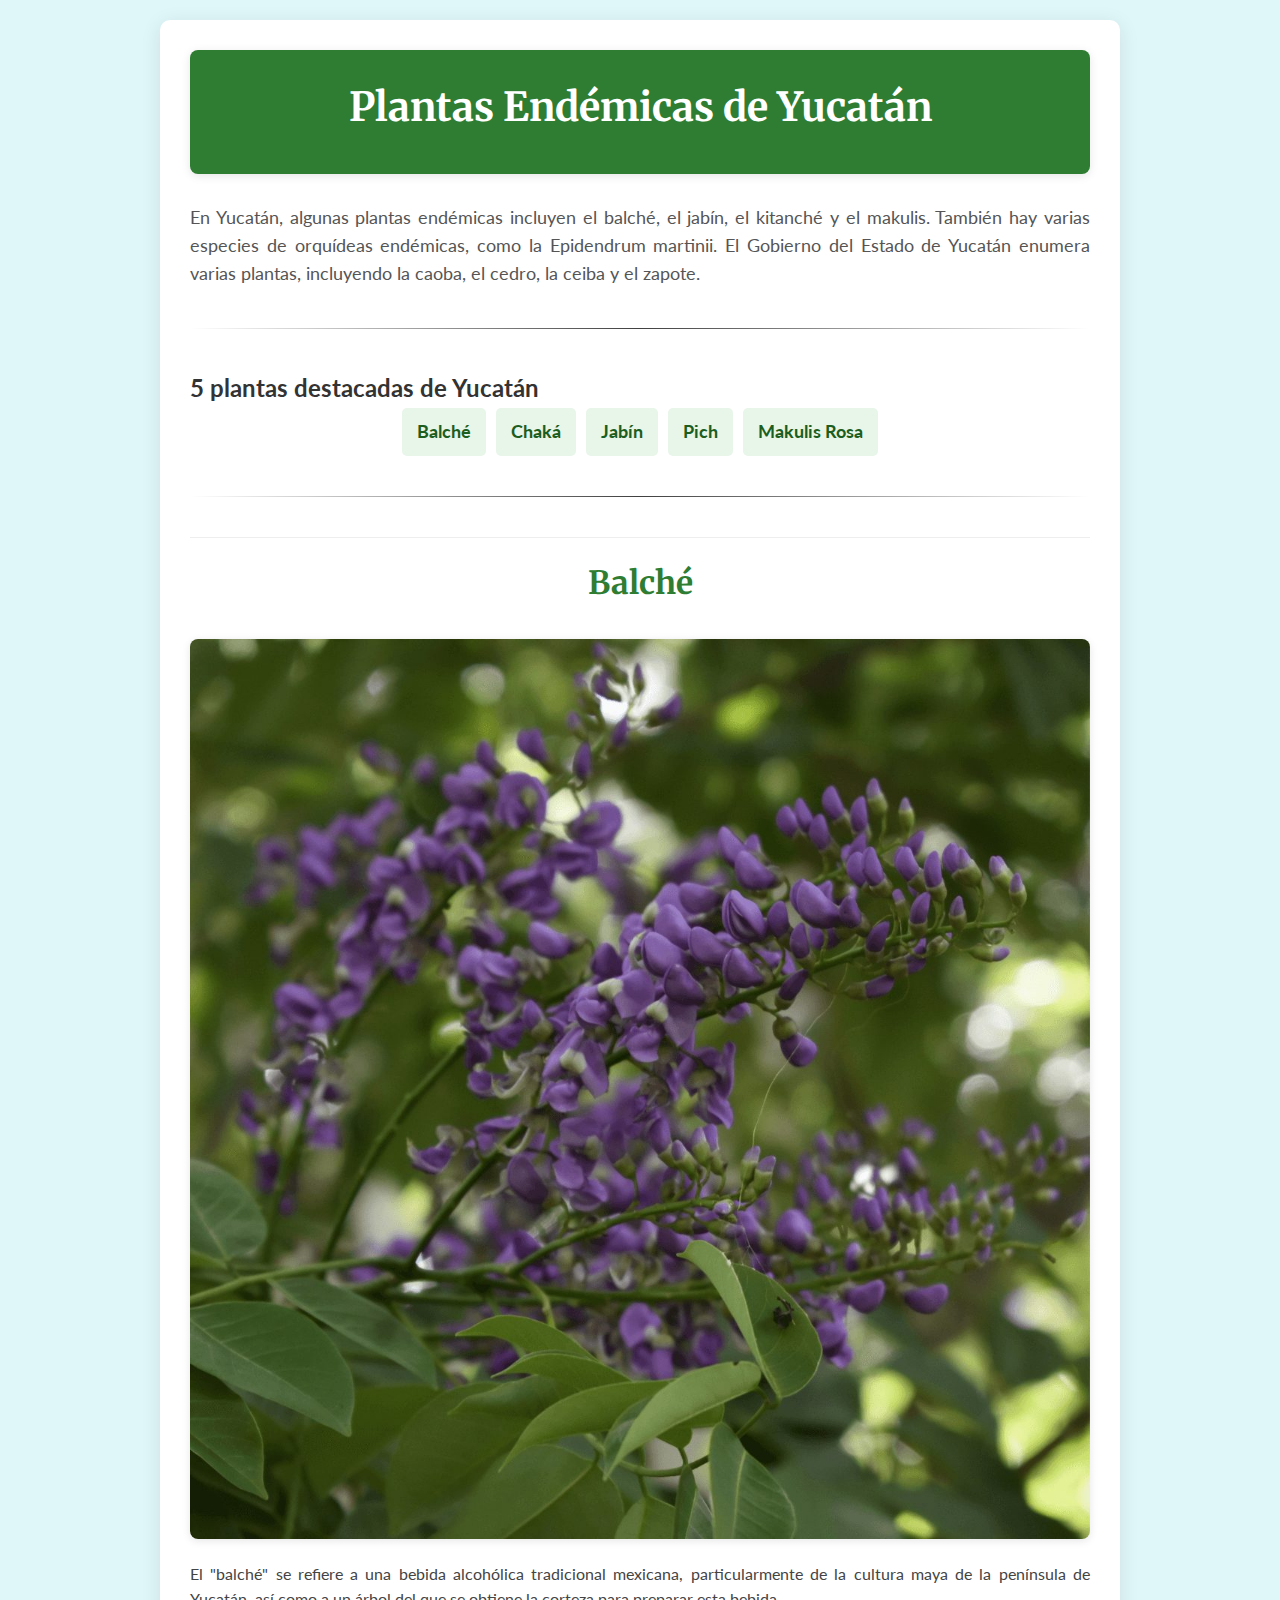
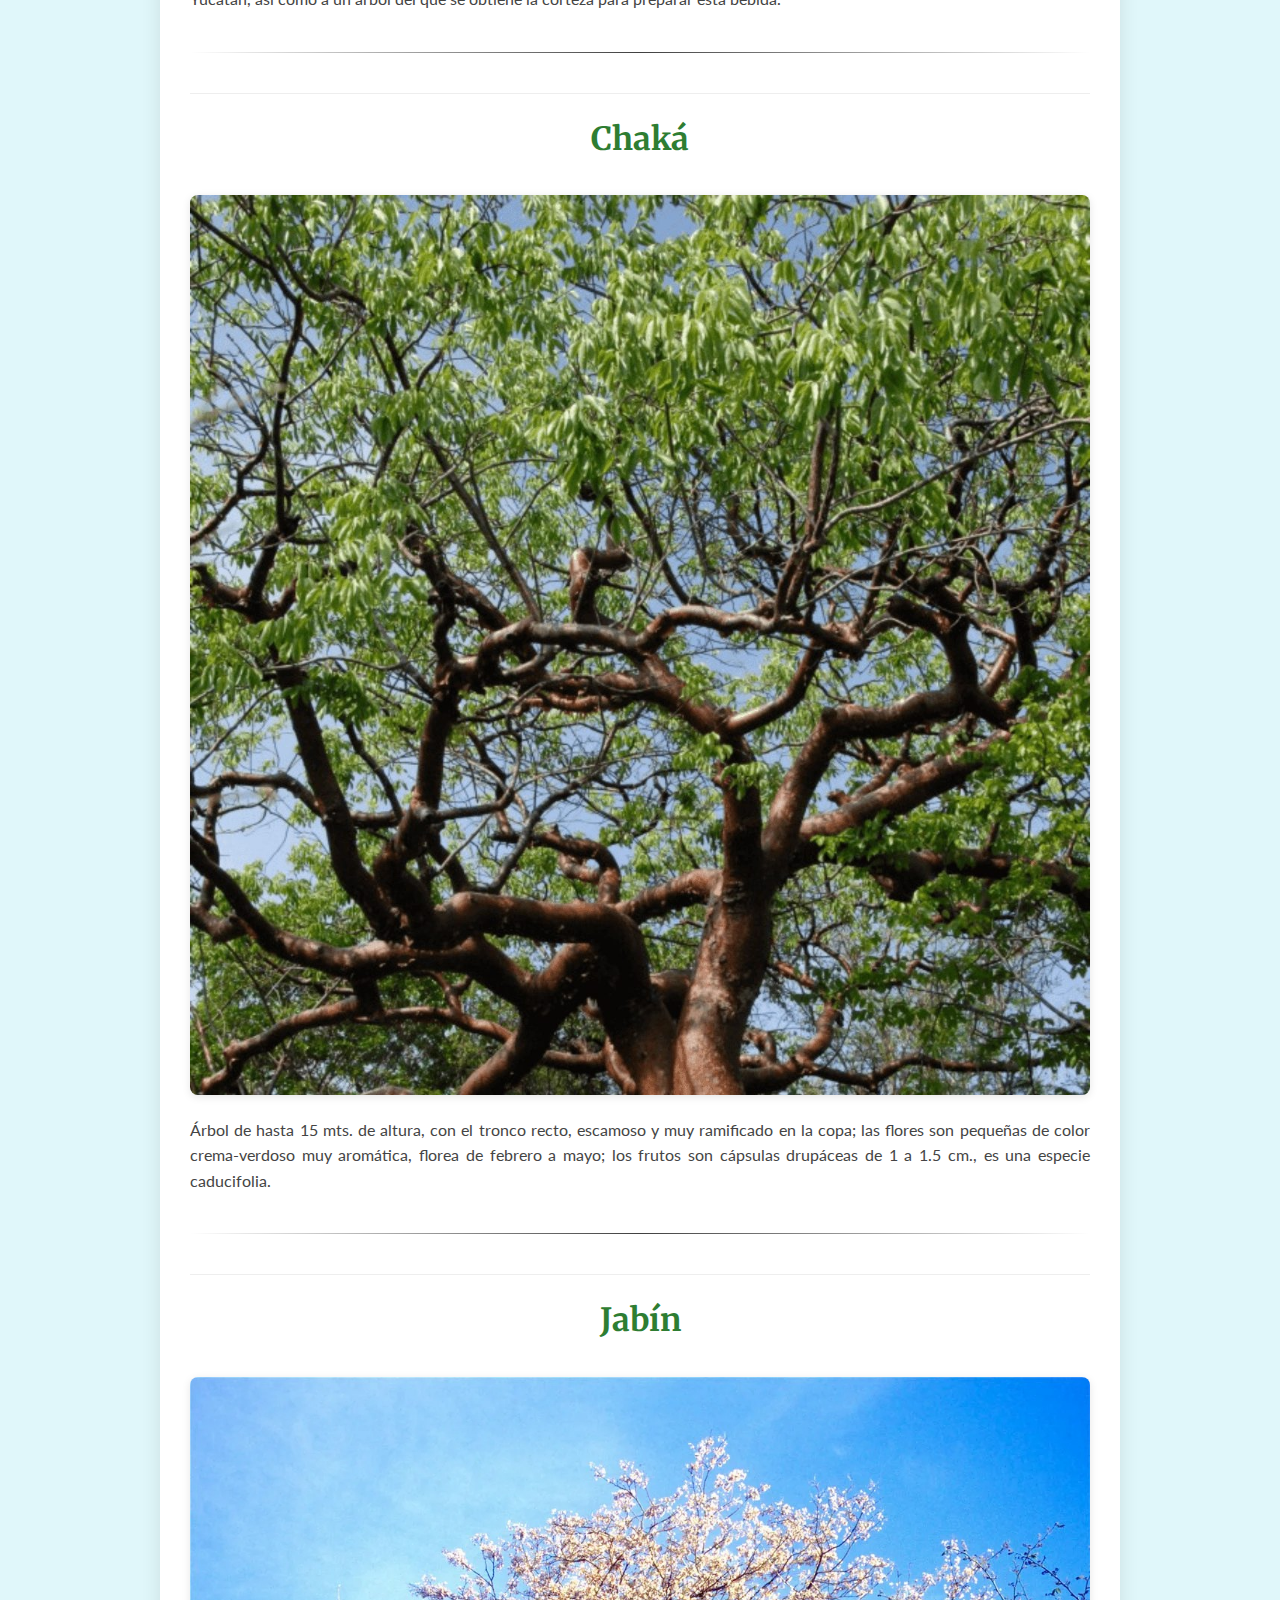
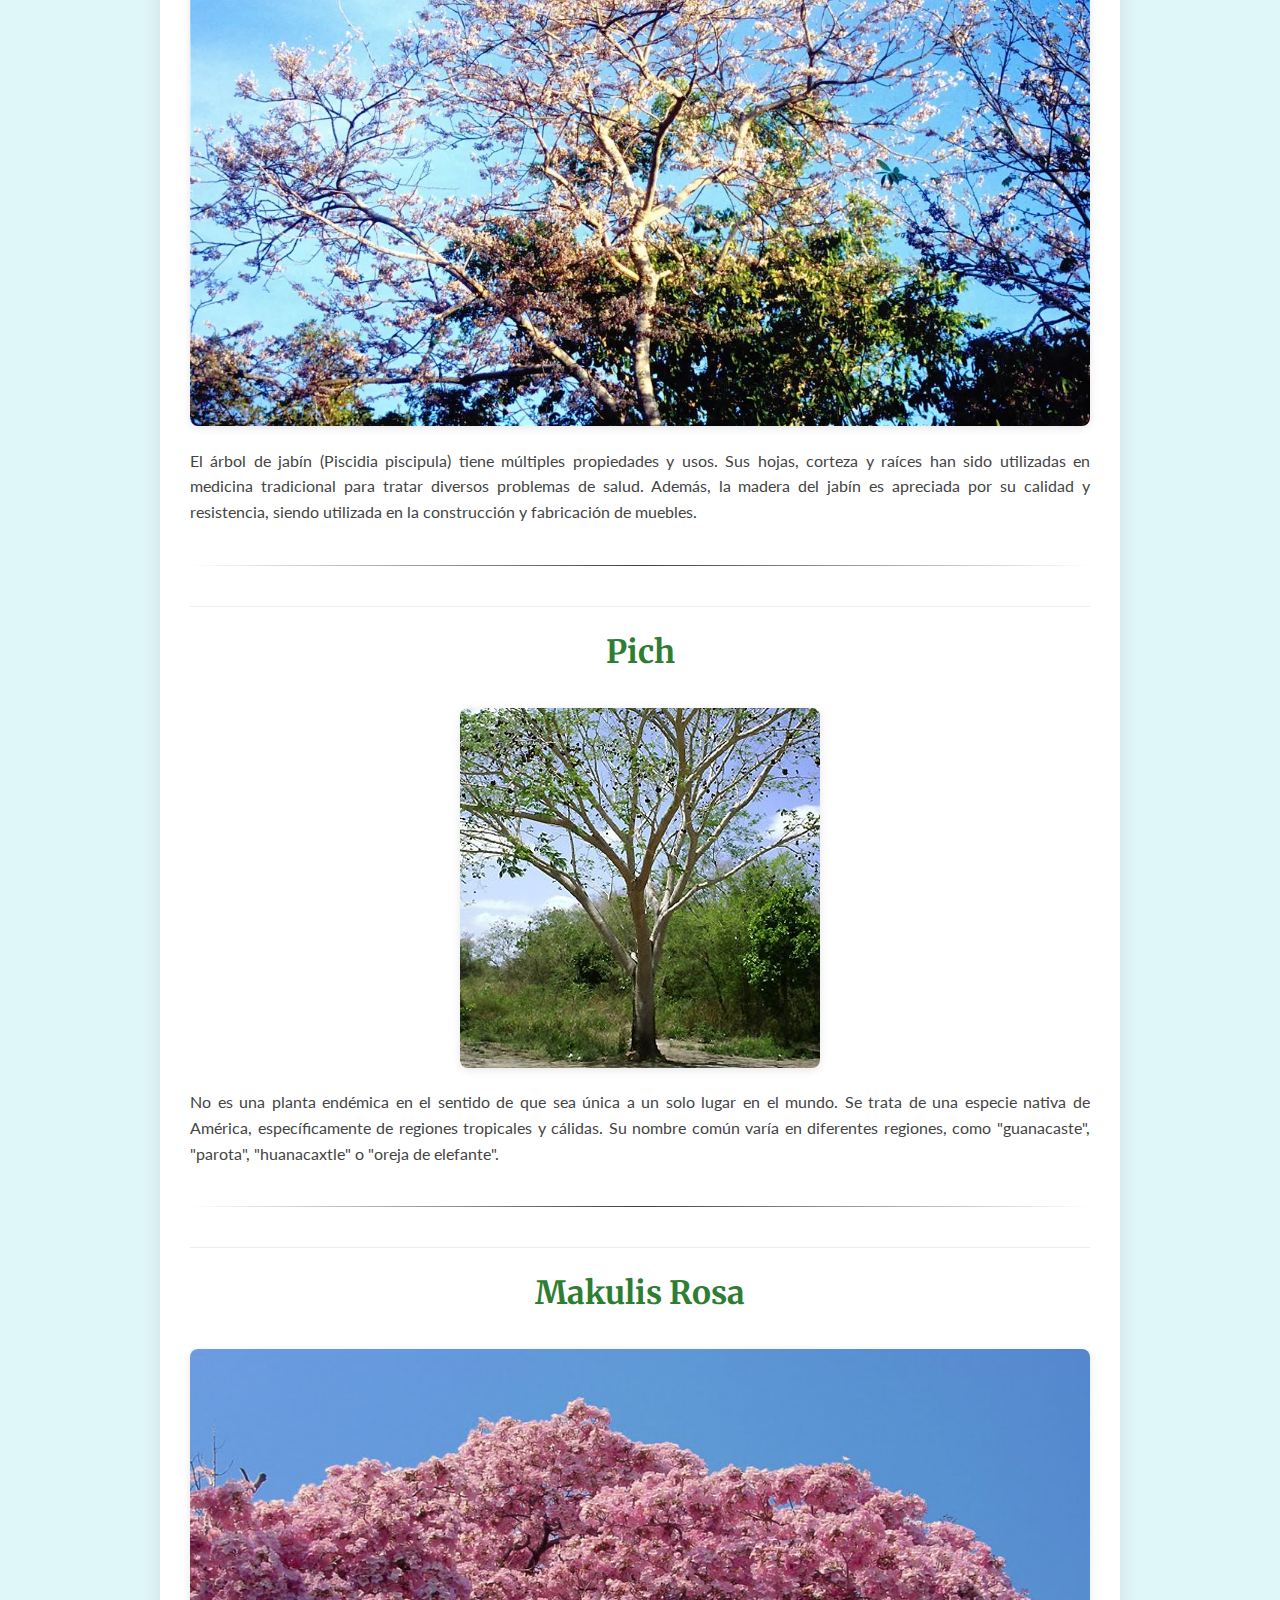
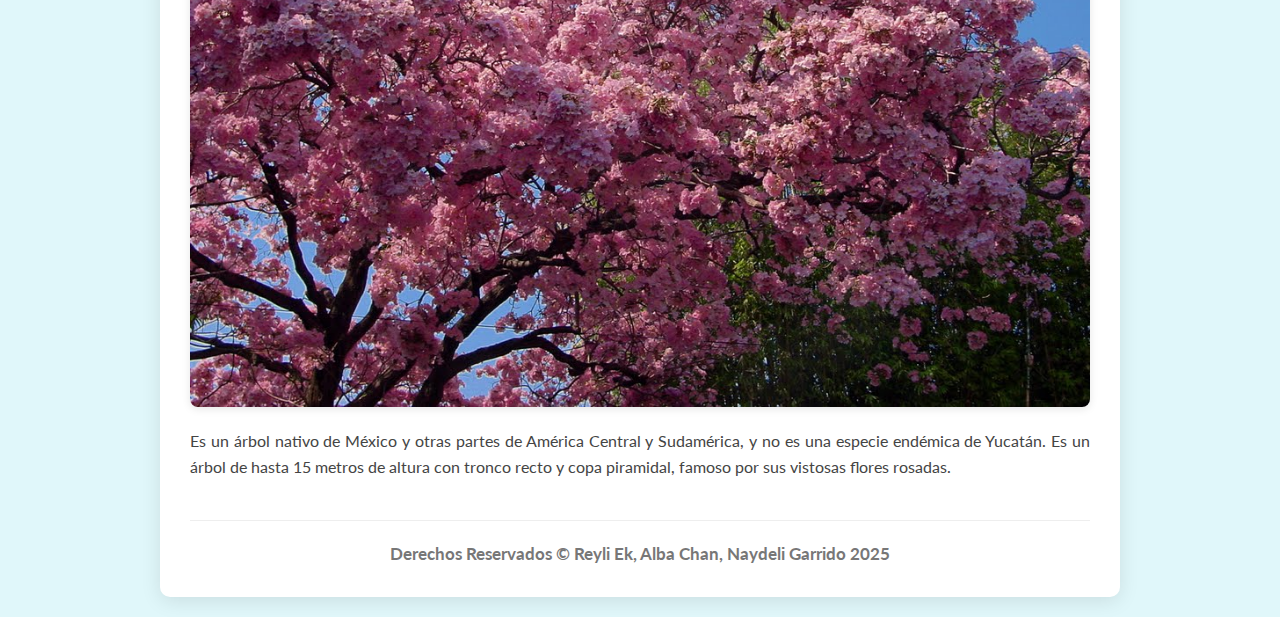
<file: Plantas endemicas/index.html>
<!DOCTYPE html>
<html lang="en">
<head>
    <meta charset="UTF-8">
    <meta name="viewport" content="width=device-width, initial-scale=1.0">
    <title>Plantas Endémicas de Yucatán</title>
    <link href="https://fonts.googleapis.com/css2?family=Merriweather:wght@400;700&family=Lato:wght@400;700&display=swap" rel="stylesheet">
    <style>
        * {
            margin: 0;
            padding: 0;
            box-sizing: border-box;
        }

        body {
            font-family: 'Lato', sans-serif;
            line-height: 1.6;
            background-color: #e0f7fa;
            color: #333;
            padding: 20px;
        }

        .container {
            max-width: 960px;
            margin: 0 auto;
            background-color: #ffffff;
            border-radius: 10px;
            box-shadow: 0 4px 20px rgba(0, 0, 0, 0.1);
            padding: 30px;
        }

        header {
            background-color: #2e7d32;
            color: #ffffff;
            padding: 25px;
            border-radius: 8px;
            margin-bottom: 30px;
            text-align: center;
            box-shadow: 0 2px 10px rgba(0, 0, 0, 0.1);
        }

        header h1 {
            font-family: 'Merriweather', serif;
            font-size: 2.5em;
            margin-bottom: 10px;
        }

        .intro-text {
            font-size: 1.1em;
            margin-bottom: 25px;
            color: #555;
            text-align: justify;
        }

        .plant-list {
            list-style: none;
            padding: 0;
            margin-bottom: 30px;
            display: flex;
            flex-wrap: wrap;
            gap: 10px;
            justify-content: center;
        }

        .plant-list li {
            background-color: #e8f5e9;
            border-radius: 5px;
            padding: 10px 15px;
            display: inline-block;
            transition: background-color 0.3s ease;
        }

        .plant-list li:hover {
            background-color: #c8e6c9;
        }

        .plant-list a {
            text-decoration: none;
            color: #1b5e20;
            font-weight: bold;
            font-size: 1.1em;
            transition: color 0.3s ease;
        }

        .plant-list a:hover {
            color: #004d40;
        }

        .plant-section {
            padding-top: 20px;
            margin-top: 20px;
            border-top: 1px solid #eee;
            text-align: center;
        }

        .plant-section h2 {
            font-family: 'Merriweather', serif;
            font-size: 2em;
            color: #2e7d32;
            margin-bottom: 15px;
        }

        .plant-section img {
            max-width: 100%;
            height: auto;
            border-radius: 8px;
            margin: 15px 0;
            box-shadow: 0 2px 8px rgba(0, 0, 0, 0.1);
            transition: transform 0.3s ease;
        }

        .plant-section img:hover {
            transform: scale(1.02);
        }

        .plant-description {
            font-size: 1em;
            color: #444;
            text-align: justify;
            margin-bottom: 20px;
        }

        .divider {
            border: 0;
            height: 1px;
            background-image: linear-gradient(to right, rgba(0, 0, 0, 0), rgba(0, 0, 0, 0.75), rgba(0, 0, 0, 0));
            margin: 40px 0;
        }

        footer {
            text-align: center;
            margin-top: 40px;
            padding-top: 20px;
            border-top: 1px solid #eee;
            color: #777;
            font-size: 0.9em;
        }
    </style>
</head>
<body>
    <div class="container">
        <header>
            <h1>Plantas Endémicas de Yucatán</h1>
        </header>

        <p class="intro-text">
            En Yucatán, algunas plantas endémicas incluyen el balché, el jabín, el kitanché y el makulis.
            También hay varias especies de orquídeas endémicas, como la Epidendrum martinii.
            El Gobierno del Estado de Yucatán enumera varias plantas, incluyendo la caoba, el cedro, la ceiba y el zapote.
        </p>

        <hr class="divider">

        <h2>5 plantas destacadas de Yucatán</h2>
        <ul class="plant-list">
            <li><a href="#Balche">Balché</a></li>
            <li><a href="#Chaka">Chaká</a></li>
            <li><a href="#Jabin">Jabín</a></li>
            <li><a href="#Pich">Pich</a></li>
            <li><a href="#Makuilis-rosa">Makulis Rosa</a></li>
        </ul>

        <hr class="divider">

        <section id="Balche" class="plant-section">
            <h2>Balché</h2>
            <img src="../img/Balche.jpg" alt="Imagen de Balché">
            <p class="plant-description">
                El "balché" se refiere a una bebida alcohólica tradicional mexicana, particularmente
                de la cultura maya de la península de Yucatán, así como a un árbol del
                que se obtiene la corteza para preparar esta bebida.
            </p>
        </section>

        <hr class="divider">

        <section id="Chaka" class="plant-section">
            <h2>Chaká</h2>
            <img src="../img/Chaka.jpg" alt="Imagen de Chaká">
            <p class="plant-description">
                Árbol de hasta 15 mts. de altura, con el tronco recto, escamoso y muy ramificado en la copa;
                las flores son pequeñas de color crema-verdoso muy aromática, florea de febrero a mayo;
                los frutos son cápsulas drupáceas de 1 a 1.5 cm., es una especie caducifolia.
            </p>
        </section>

        <hr class="divider">

        <section id="Jabin" class="plant-section">
            <h2>Jabín</h2>
            <img src="../img/Jabin.jpg" alt="Imagen de Jabín">
            <p class="plant-description">
                El árbol de jabín (Piscidia piscipula) tiene múltiples propiedades y usos. Sus hojas, corteza y raíces han sido utilizadas
                en medicina tradicional para tratar diversos problemas de salud.
                Además, la madera del jabín es apreciada por su calidad y resistencia, siendo utilizada en la construcción y fabricación de muebles.
            </p>
        </section>

        <hr class="divider">

        <section id="Pich" class="plant-section">
            <h2>Pich</h2>
            <img src="../img/Pich.jpg" alt="Imagen de Pich">
            <p class="plant-description">
                No es una planta endémica en el sentido de que sea única a un solo lugar en el mundo.
                Se trata de una especie nativa de América, específicamente de regiones tropicales y cálidas.
                Su nombre común varía en diferentes regiones, como "guanacaste", "parota", "huanacaxtle" o "oreja de elefante".
            </p>
        </section>

        <hr class="divider">

        <section id="Makuilis-rosa" class="plant-section">
            <h2>Makulis Rosa</h2>
            <img src="../img/makulis.jpg" alt="Imagen de Makulis Rosa">
            <p class="plant-description">
                Es un árbol nativo de México y otras partes de América Central y Sudamérica, y no es una especie endémica de Yucatán.
                Es un árbol de hasta 15 metros de altura con tronco recto y copa piramidal, famoso por sus vistosas flores rosadas.
            </p>
        </section>

        <footer>
            <h3>Derechos Reservados &copy; Reyli Ek, Alba Chan, Naydeli Garrido 2025</h3>
        </footer>
    </div>
</body>
</html>
</file>
